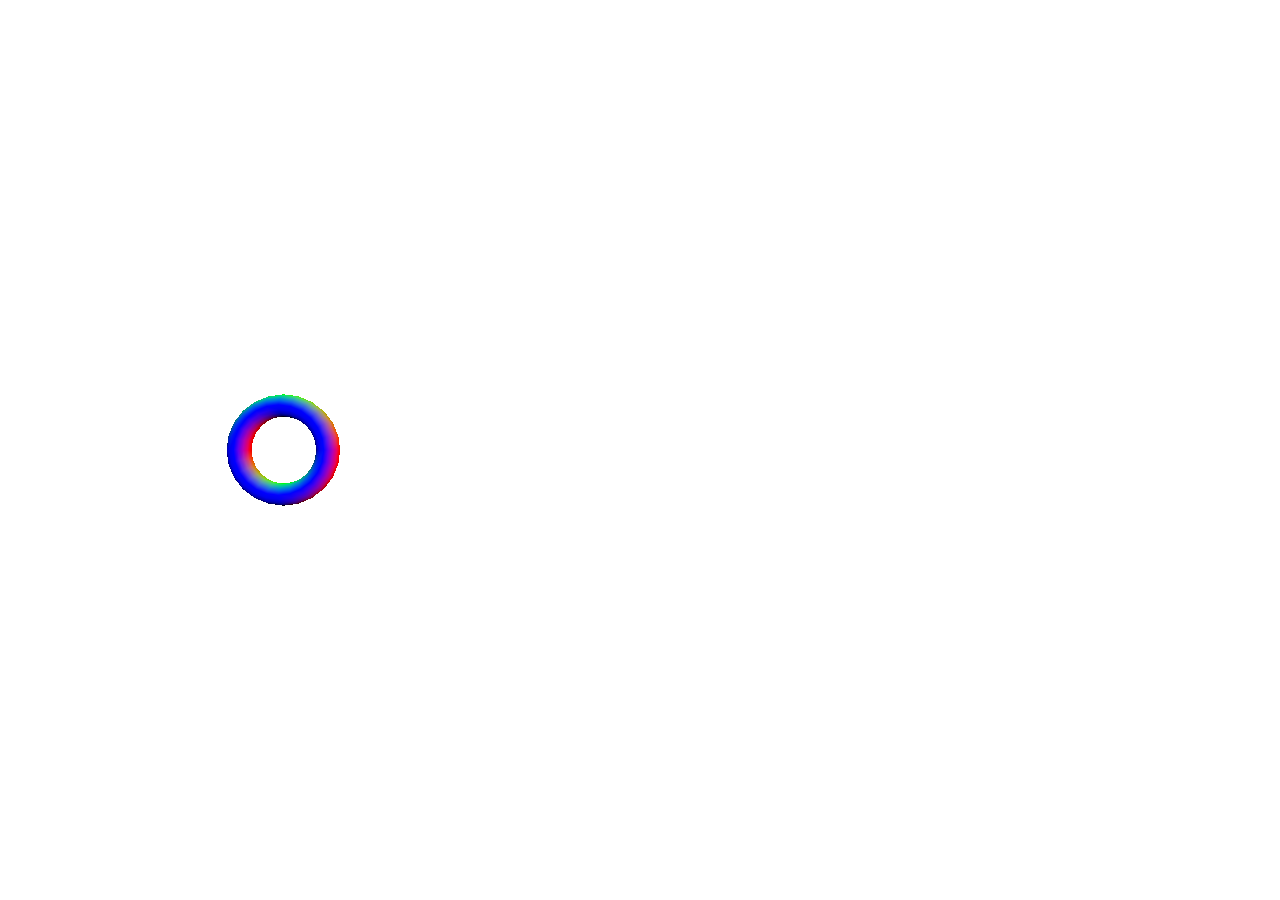
<file: 5/index.html>
<!DOCTYPE html>
<html>
  <head>
    <meta charset="UTF-8">
    <title>5</title>
    <script src="libraries/p5.js" type="text/javascript"></script>

    <script src="libraries/p5.dom.js" type="text/javascript"></script>
    <script src="libraries/p5.sound.js" type="text/javascript"></script>

    <script src="sketch.js" type="text/javascript"></script>

    <style> body {padding: 0; margin: 0;} canvas {vertical-align: top;} </style>
  </head>
  <body>
  </body>
</html>
</file>
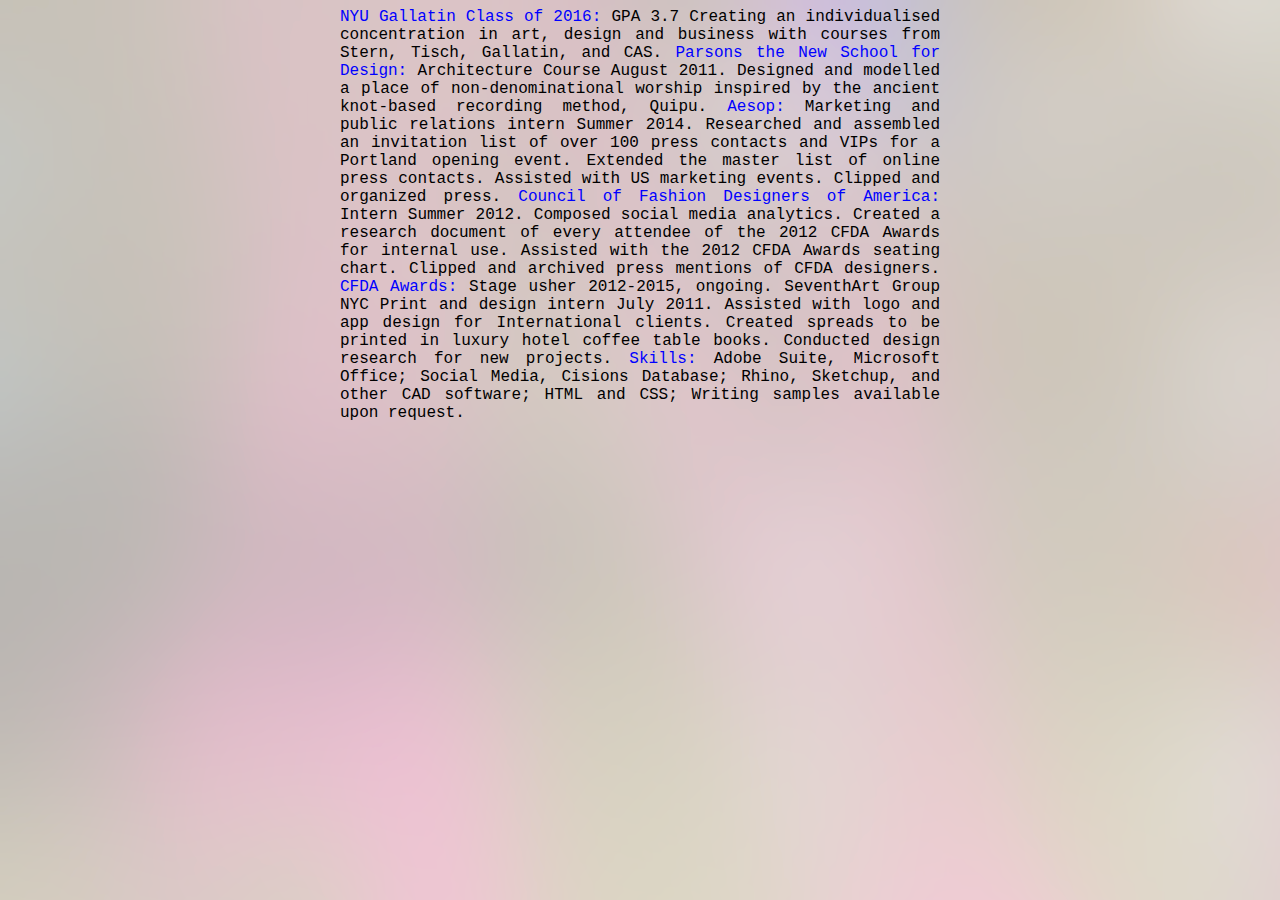
<file: 001.html>
<html>
<head>
 <title>Dillon Petito
 </title>
 <link rel="icon" href="pics/favicon.gif" type="image/x-icon"/>
 <link rel="shortcut icon" href="pics/favicon.gif" type="image/x-icon"/>
 <link rel="stylesheet" type="text/css" href="stylesheets/001.css">
<style type="text/css">
<!--
    body {
    background-image: url(pics/fuzz.png);
	background-repeat: repeat; 
} 
-->
    
</style>
    </head>
<body>
    <div id="text">
        <span class="sect">
            <span style="color:blue">NYU Gallatin  Class of 2016:</span>
            GPA 3.7 Creating an individualised concentration in art, design and business with courses from Stern, Tisch, Gallatin, and CAS.
        </span>
        <span class="sect">    
            <span style="color:blue">Parsons the New School for Design:</span>
            Architecture Course August 2011. Designed and modelled a place of non-denominational worship inspired by the ancient knot-based recording method, Quipu.
        </span>
        <span class="sect">
            <span style="color:blue">Aesop:</span>
            Marketing and public relations intern Summer 2014.
            Researched and assembled an invitation list of over 100 press contacts and VIPs for a Portland opening event. Extended the master list of online press contacts. Assisted with US marketing events. Clipped and organized press.
        </span>
        <span class="sect">
             <span style="color:blue">Council of Fashion Designers of America:</span> Intern Summer 2012.
        Composed social media analytics. Created a research document of every attendee of the 2012 CFDA Awards for internal use. Assisted with the 2012 CFDA Awards seating chart. Clipped and archived press mentions of CFDA designers.
        </span>
        <span class="sect">
            <span style="color:blue">CFDA Awards:</span>
Stage usher 2012-2015, ongoing.
SeventhArt Group NYC  Print and design intern July 2011.
Assisted with logo and app design for International clients. Created spreads to be printed in luxury hotel coffee table books. Conducted design research for new projects.
        </span>
        <span class="sect">
            <span style="color:blue">Skills:</span>
Adobe Suite, Microsoft Office;
Social Media, Cisions Database;
Rhino, Sketchup, and other CAD software;
HTML and CSS;
Writing samples available upon request.
        </span>
            </div>
    
</body>
</file>
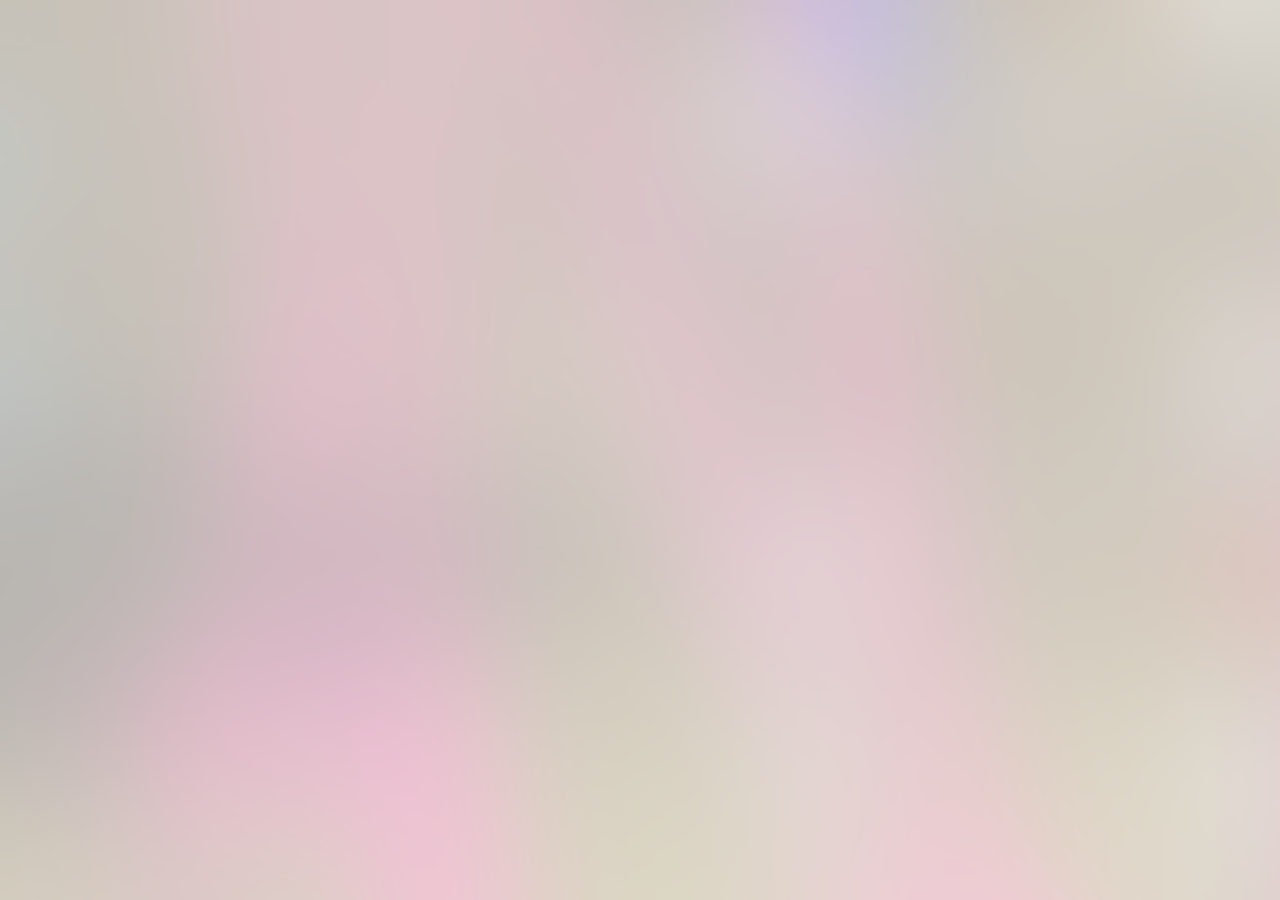
<file: 002.html>
<html>
<head>
 <title>Dillon Petito
 </title>
 <link rel="icon" href="pics/favicon.gif" type="image/x-icon"/>
 <link rel="shortcut icon" href="pics/favicon.gif" type="image/x-icon"/>
 <link rel="stylesheet" type="text/css" href="stylesheets/002.css">
 <style type="text/css">
body {
	background-image: url(pics/fuzz.png);
	background-repeat: repeat;
}
</style>
</head>

    
    <!-- OFFLINE FOR NOW

<body>
      <table align="left">
        <tr> 
          <td align="center" valign="middle" nowrap><img src="pics/painting/IMG_4573.jpg"><img src="pics/painting/IMG_4574.jpg"><img src="pics/painting/IMG_4575.jpg"><img src="pics/painting/IMG_4571.jpg"></td>
        </tr>
    </table>

--> 

</body>
</html>
</file>
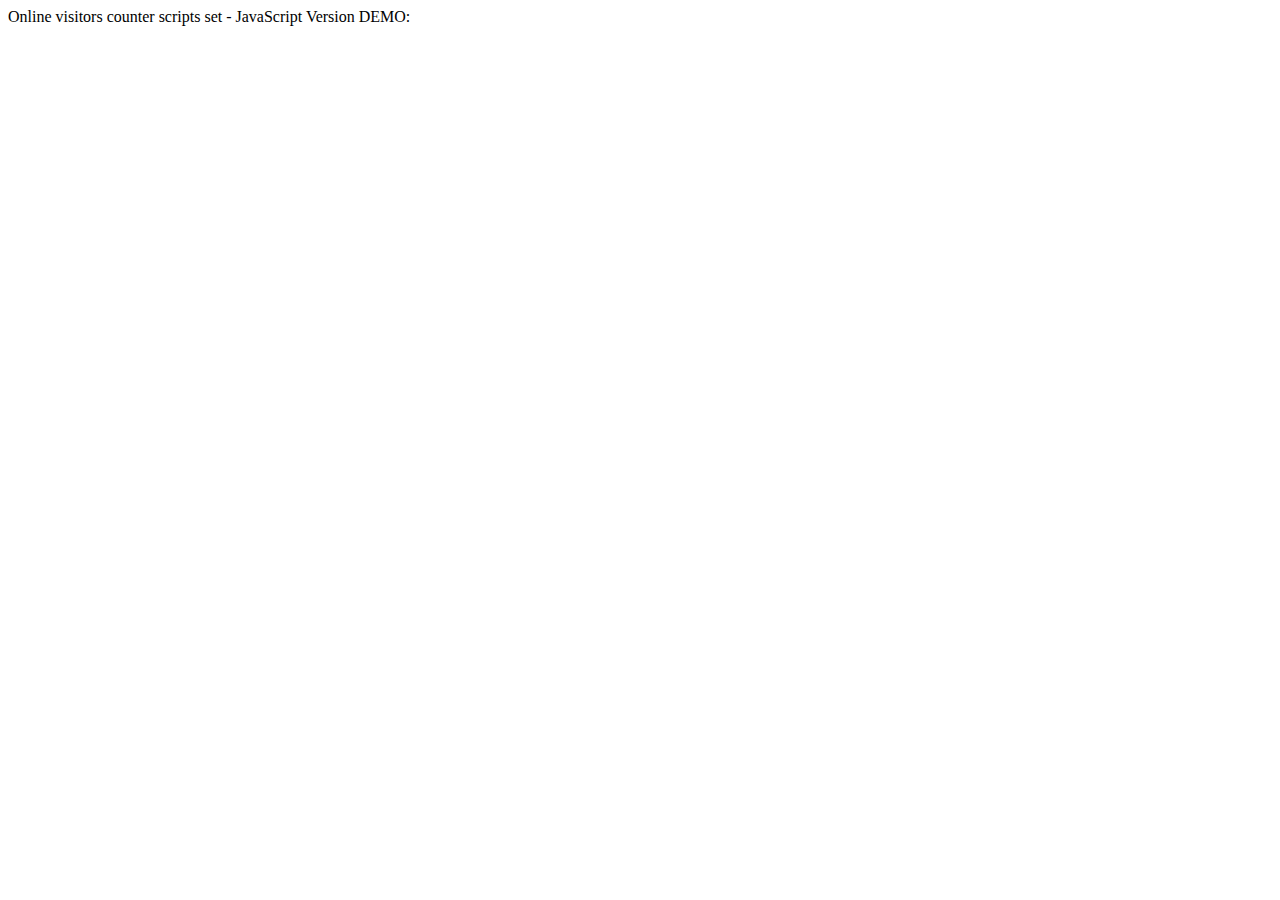
<file: demo.html>
<html>
<head>
<title>Online visitors counter scripts set - JavaScript Version DEMO</title>
</head>
<body>
<p>Online visitors counter scripts set - JavaScript Version DEMO:</p>

<!-- widget start -->
<p><script type="text/javascript" src="visitors_js.php"></script></p>
<!-- widget end -->

</body>
</html>
</file>
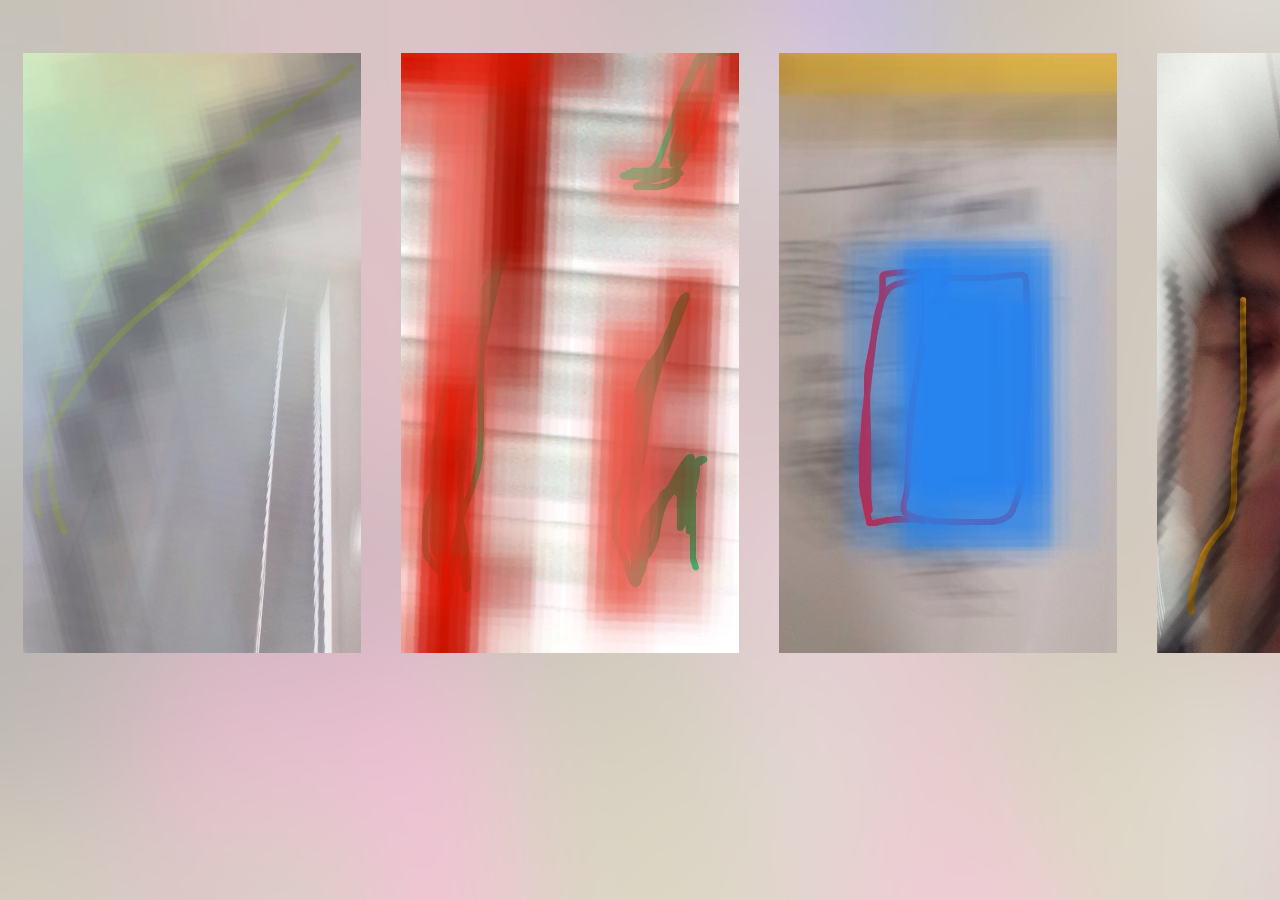
<file: painting.html>
<html>
<head>
 <title>Dillon Petito
 </title>
 <link rel="icon" href="pics/favicon.gif" type="image/x-icon"/>
 <link rel="shortcut icon" href="pics/favicon.gif" type="image/x-icon"/>
 <link rel="stylesheet" type="text/css" href="stylesheets/painting.css">
 <style type="text/css">
body {
	background-image: url(pics/fuzz.png);
	background-repeat: repeat;
}
</style>
</head>

<body>
      <table align="left">
        <tr> 
          <td align="center" valign="middle" nowrap><img src="pics/painting/IMG_4573.jpg"><img src="pics/painting/IMG_4574.jpg"><img src="pics/painting/IMG_4575.jpg"><img src="pics/painting/IMG_4571.jpg"></td>
        </tr>
    </table>
</body>
</html>
</file>
<file: stylesheets/001.css>
@charset "UTF-8";

#text{
    font-family:"Courier New", monospace;
	max-width:600px; 
    position:relative;
	margin: 0 auto;
    text-align: justify;

}

.sect:hover{
    text-decoration:underline;
    cursor: pointer;
}
</file>
<file: stylesheets/002.css>
@charset "UTF-8";
body {
    font-family:"Courier New", monospace;
    padding-top: 40px;
    padding-right: 20px;
    padding-bottom: 0px;
    padding-left: 40px;
    position:relative;
	margin: 0 auto;
}

img {
    max-height: 600px;
    padding-right: 40px;
}
</file>
<file: stylesheets/painting.css>
@charset "UTF-8";
body {
    font-family:"Courier New", monospace;
    padding-top: 50px;
    padding-right: 20px;
    padding-bottom: 0px;
    padding-left: 20px;
    position:relative;
	margin: 0 auto;
}

img {
    max-height: 600px;
    padding-right: 40px;
}
</file>
